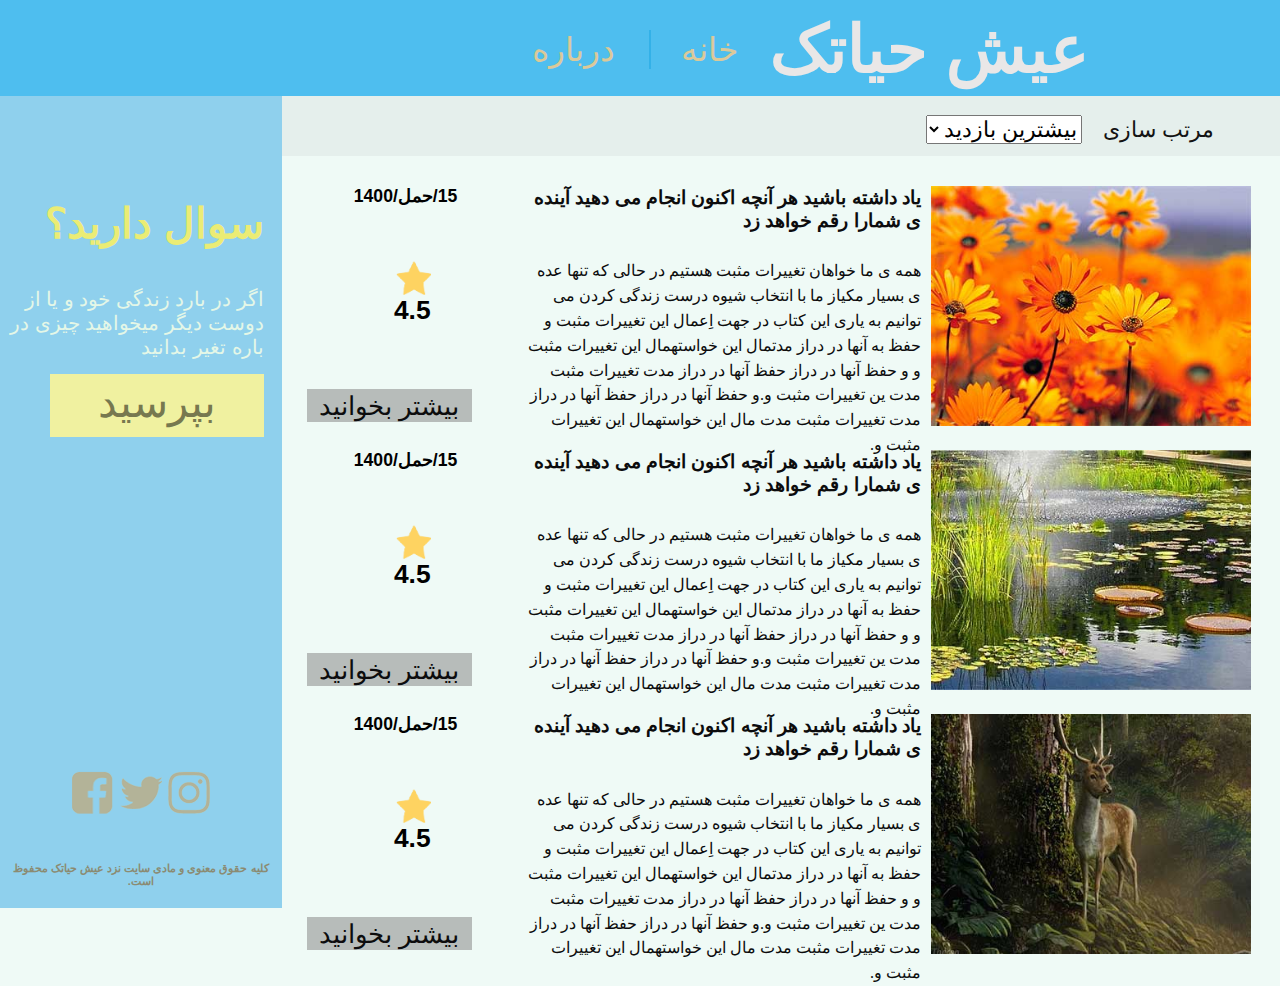
<file: index.html>
<!DOCTYPE html>
<html dir="rtl" lang="fa">
<head>
    <meta name="viewport" content="width=device-width, initial-scale=1">
    <meta charset="UTF-8">
    <link rel="stylesheet" href="css/style.css">
    <title>عیش حیاتک</title>
</head>
<body>
<div class="page">
    <div id="drop-menu">
        <ul>
            <li class="first dropdown"><a href="index.html">خانه</a></li>
            <li><a href="about.html">درباره</a></li>
        </ul>
        <div id="ask-block">
            <h2>سوال دارید؟</h2>
            <p>
                اگر در بارد زندگی خود و یا از دوست دیگر
                میخواهید چیزی در باره تغیر بدانید
            </p>
            <a id="d-ask-button" href="ask-question.html">
                بپرسید
            </a>
        </div>
        <div id="d-social-media-icons">
            <a href="https://www.instagram.com" target="_blank" class="instagram">
                <img src="images/instagram-si.png" alt="ins">
            </a>
            <a href="https://www.twitter.com" target="_blank" class="twitter">
                <img src="images/twitter-si.png" alt="tw">
            </a>
            <a href="https://www.facebook.com" target="_blank" class="facebook">
                <img src="images/facebook-si.png" alt="fb">
            </a>
        </div>
        <h3>کلیه حقوق معنوی و مادی سایت نزد عیش حیاتک محفوظ است.</h3>
    </div>
    <div id="nov-bar">
        <span id="headline">
            <h1>عیش حیاتک</h1>
        </span>
        <ul>
            <li class="first"><a href="index.html">خانه</a></li>
            <li><a href="about.html">درباره</a></li>
        </ul>
        <div id="menu-icon">
            <img src="images/drop-down-menu-icon-large.png" alt="img">
        </div>
    </div>
    <div id="content">
        <div id="main">
            <div id="filter">
                <div id="element">
                    <span>مرتب سازی</span>
                    <select>
                        <option>بیشترین بازدید</option>
                        <option>بیشترین امتیاز</option>
                        <option>تازه ترین</option>
                    </select>
                </div>
            </div>
            <div id="topics-browser">
                <div class="topic">
                    <div class="mobile-picture">
                        <img src="images/topic-img1-760.jpg" alt="img">
                    </div>
                    <div class="picture">
                        <img src="images/topic-img1.jpg" alt="img">
                    </div>
                    <div class="text-header">
                        <h3>
                            یاد داشته باشید هر آنچه اکنون انجام می دهید
                            آینده ی شمارا رقم خواهد زد
                        </h3>
                        <p>
                            همه ی ما خواهان تغییرات مثبت هستیم در حالی که تنها عده ی
                            بسیار مکیاز ما با انتخاب شیوه درست زندگی کردن می توانیم به
                            یاری این کتاب در جهت اِعمال این تغییرات مثبت و حفظ
                            به آنها در دراز مدتمال این خواستهمال این تغییرات مثبت و
                            و حفظ آنها در دراز حفظ آنها در دراز مدت تغییرات مثبت مدت
                            ین تغییرات مثبت و.و حفظ آنها در دراز حفظ آنها در دراز مدت تغییرات مثبت مدت
                            مال این خواستهمال این تغییرات مثبت و.

                        </p>

                    </div>
                    <div class="post-items">
                        <h4>15/حمل/1400</h4>
                        <div class="rating">
                            <img src="images/star-icon.png" alt="img">
                            <b>4.5</b>

                        </div>
                        <a href="read-article.html">بیشتر بخوانید</a>
                    </div>
                </div>
                <div class="topic">
                    <div class="mobile-picture">
                        <img src="images/topic-img2-760.jpg" alt="img">
                    </div>
                    <div class="picture">
                        <img src="images/topic-img2.jpg" alt="img">
                    </div>
                    <div class="text-header">
                        <h3>
                            یاد داشته باشید هر آنچه اکنون انجام می دهید
                            آینده ی شمارا رقم خواهد زد
                        </h3>
                        <p>
                            همه ی ما خواهان تغییرات مثبت هستیم در حالی که تنها عده ی
                            بسیار مکیاز ما با انتخاب شیوه درست زندگی کردن می توانیم به
                            یاری این کتاب در جهت اِعمال این تغییرات مثبت و حفظ
                            به آنها در دراز مدتمال این خواستهمال این تغییرات مثبت و
                            و حفظ آنها در دراز حفظ آنها در دراز مدت تغییرات مثبت مدت
                            ین تغییرات مثبت و.و حفظ آنها در دراز حفظ آنها در دراز مدت تغییرات مثبت مدت
                            مال این خواستهمال این تغییرات مثبت و.

                        </p>

                    </div>
                    <div class="post-items">
                        <h4>15/حمل/1400</h4>
                        <div class="rating">
                            <img src="images/star-icon.png" alt="img">
                            <b>4.5</b>

                        </div>
                        <a href="read-article.html">بیشتر بخوانید</a>
                    </div>
                </div>
                <div class="topic">
                    <div class="mobile-picture">
                        <img src="images/topic-img3-760.jpg" alt="img">
                    </div>
                    <div class="picture">
                        <img src="images/topic-img3.jpg" alt="img">
                    </div>
                    <div class="text-header">
                        <h3>
                            یاد داشته باشید هر آنچه اکنون انجام می دهید
                            آینده ی شمارا رقم خواهد زد
                        </h3>
                        <p>
                            همه ی ما خواهان تغییرات مثبت هستیم در حالی که تنها عده ی
                            بسیار مکیاز ما با انتخاب شیوه درست زندگی کردن می توانیم به
                            یاری این کتاب در جهت اِعمال این تغییرات مثبت و حفظ
                            به آنها در دراز مدتمال این خواستهمال این تغییرات مثبت و
                            و حفظ آنها در دراز حفظ آنها در دراز مدت تغییرات مثبت مدت
                            ین تغییرات مثبت و.و حفظ آنها در دراز حفظ آنها در دراز مدت تغییرات مثبت مدت
                            مال این خواستهمال این تغییرات مثبت و.

                        </p>

                    </div>
                    <div class="post-items">
                        <h4>15/حمل/1400</h4>
                        <div class="rating">
                            <img src="images/star-icon.png" alt="img">
                            <b>4.5</b>

                        </div>
                        <a href="read-article.html">بیشتر بخوانید</a>
                    </div>
                </div>
            </div>
        </div>
        <div id="side-bar">
            <h2>سوال دارید؟</h2>
            <p>
                اگر در بارد زندگی خود و یا از دوست دیگر
                میخواهید چیزی در باره تغیر بدانید
            </p>
            <a id="ask-button" href="ask-question.html">
                بپرسید
            </a>
            <div id="social-media-icons">
                <a href="https://www.instagram.com" target="_blank" class="instagram">
                    <img src="images/instagram-si.png" alt="ins">
                </a>
                <a href="https://www.twitter.com" target="_blank" class="twitter">
                    <img src="images/twitter-si.png" alt="tw">
                </a>
                <a href="https://www.facebook.com" target="_blank" class="facebook">
                    <img src="images/facebook-si.png" alt="fb">
                </a>
            </div>
            <h3>کلیه حقوق معنوی و مادی سایت نزد عیش حیاتک محفوظ است.</h3>
        </div>
    </div>
</div>
<h1 id="not-supported">عرض سکرین کمتر از 8.47 سانتی متر پشتبانی نمی گردد</h1>
<script src="js/jquery-3.5.0.min.js"></script>
<script src="js/main.js"></script>
</body>

</html>
</file>
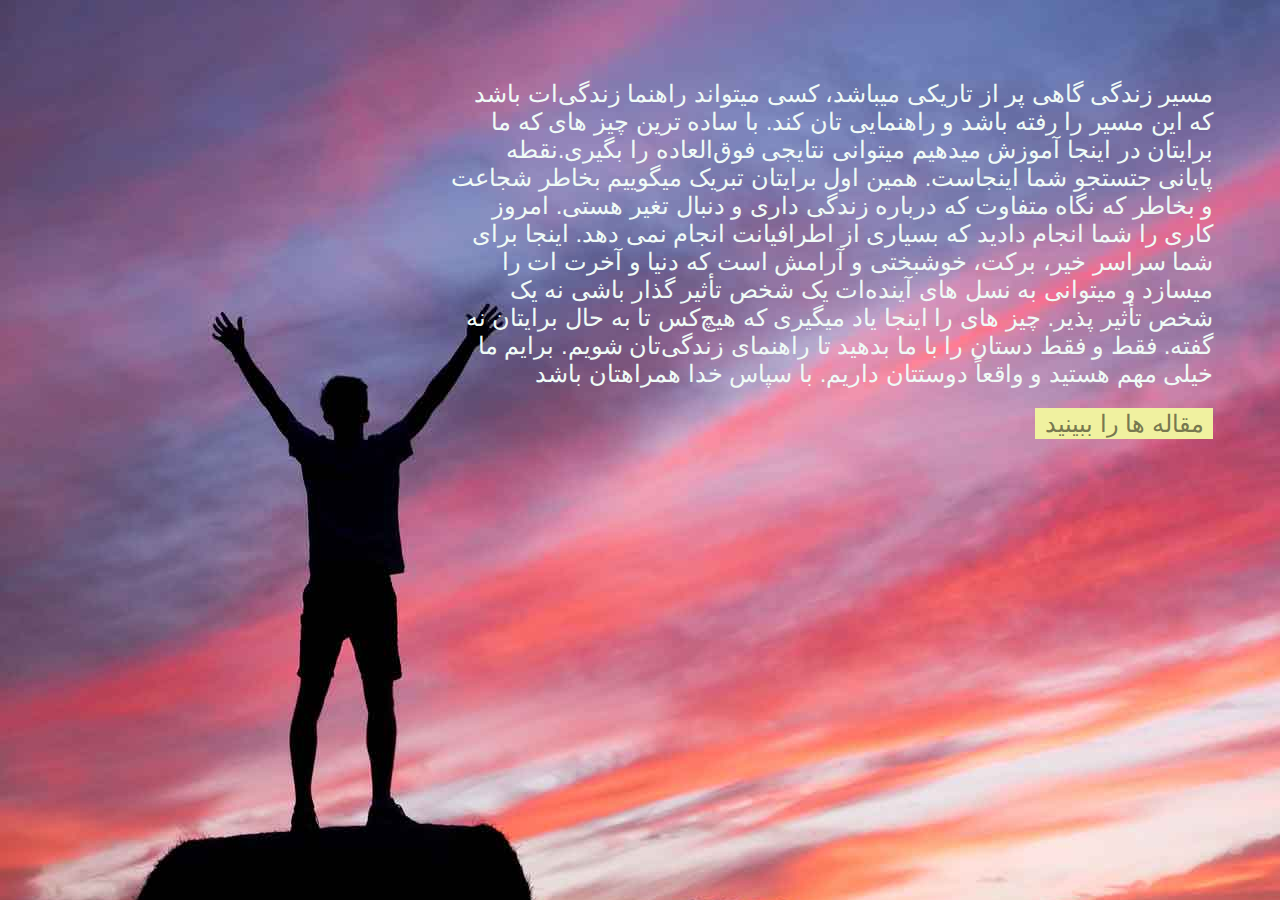
<file: about.html>
<!DOCTYPE html>
<html lang="fa" dir="rtl">
<head>
    <meta charset="UTF-8">
    <meta name="viewport" content="width=device-width, initial-scale=1">
    <link rel="stylesheet" href="css/style.css">
    <link rel="stylesheet" href="css/about-style.css">
    <title>عیش حیاتک</title>

</head>
<body>
<p>
    مسیر زندگی گاهی پر از تاریکی میباشد، کسی میتواند راهنما زندگی‌ات باشد که این مسیر را رفته باشد و راهنمایی تان کند. با ساده‌ ترین چیز های که ما برایتان در اینجا آموزش میدهیم میتوانی نتایجی فوق‌العاده را بگیری.نقطه پایانی جتستجو شما اینجاست. همین اول برایتان تبریک میگوییم بخاطر شجاعت و بخاطر که نگاه متفاوت که درباره زندگی داری و دنبال تغیر هستی. امروز کاری را شما انجام دادید که بسیاری از اطرافیانت انجام نمی‌ دهد. اینجا برای شما سراسر خیر، برکت، خوشبختی و آرامش است که دنیا و آخرت ات را میسازد و میتوانی به نسل های آینده‌ات یک شخص تأثیر گذار باشی نه یک شخص تأثیر پذیر. چیز های را اینجا یاد میگیری که هیچ‌کس تا به حال برایتان نه گفته. فقط و فقط دستان را با ما بدهید تا راهنمای زندگی‌تان شویم.
    برایم ما خیلی مهم هستید و واقعاً دوستتان داریم.
    با سپاس
    خدا همراهتان باشد
</p>
<a href="index.html">مقاله ها را ببینید</a>
<h1 id="not-supported">عرض سکرین کمتر از 8.47 سانتی متر پشتبانی نمی گردد</h1>
</body>
</html>
</file>
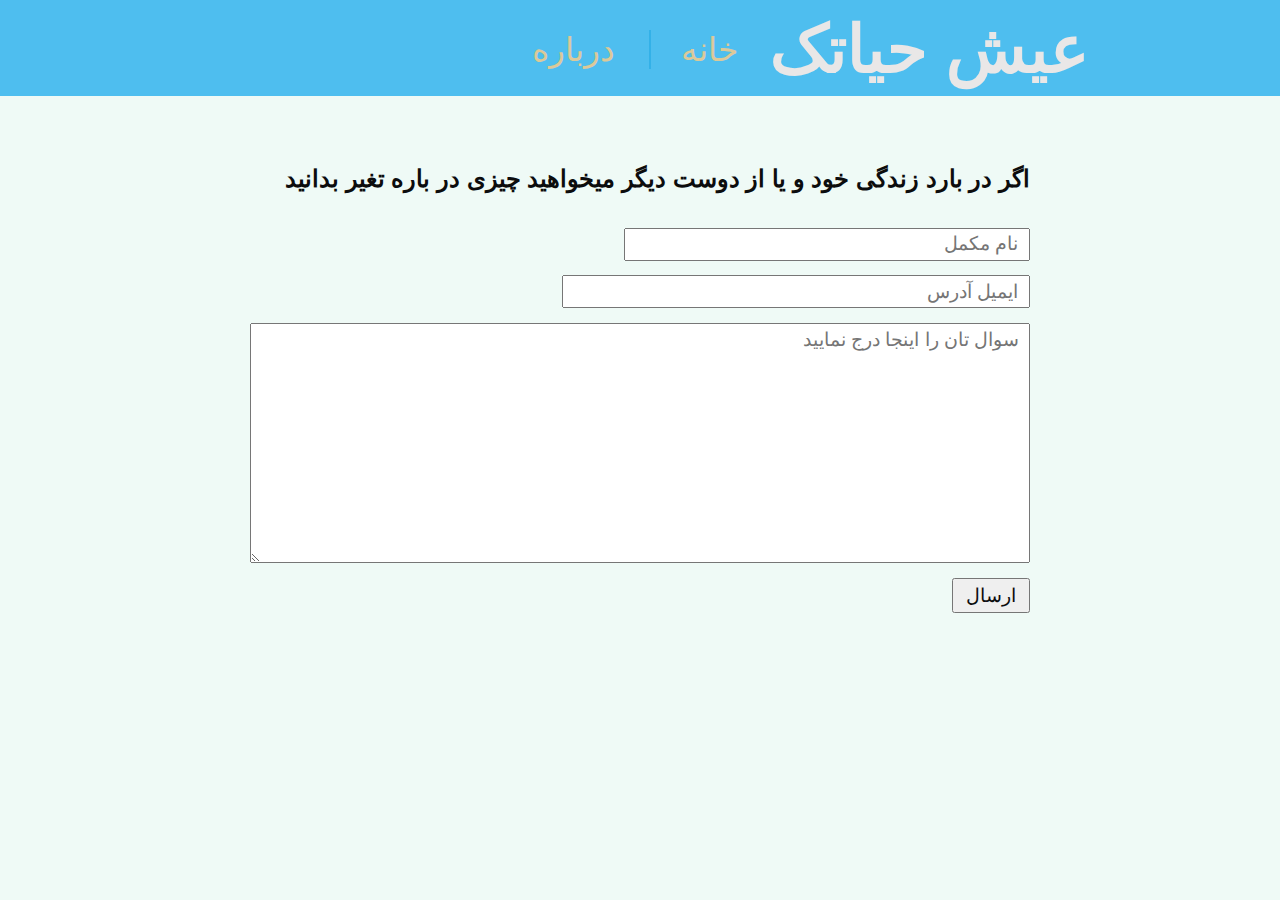
<file: ask-question.html>
<!DOCTYPE html>
<html lang="fa" dir="rtl">
<head>
    <meta charset="UTF-8">
    <meta name="viewport" content="width=device-width, initial-scale=1">
    <link rel="stylesheet" href="css/style.css">
    <title>عیش حیاتک</title>
</head>
<body>
<div class="page">
    <div id="drop-menu">
        <ul>
            <li class="first dropdown"><a href="index.html">خانه</a></li>
            <li><a href="about.html">درباره</a></li>
        </ul>
        <div id="ask-block">
            <h2>سوال دارید؟</h2>
            <p>
                اگر در بارد زندگی خود و یا از دوست دیگر
                میخواهید چیزی در باره تغیر بدانید
            </p>
            <a id="d-ask-button" href="ask-question.html">
                بپرسید
            </a>
        </div>
        <div id="d-social-media-icons">
            <a href="https://www.instagram.com" target="_blank" class="instagram">
                <img src="images/instagram-si.png" alt="ins">
            </a>
            <a href="https://www.twitter.com" target="_blank" class="twitter">
                <img src="images/twitter-si.png" alt="tw">
            </a>
            <a href="https://www.facebook.com" target="_blank" class="facebook">
                <img src="images/facebook-si.png" alt="fb">
            </a>
        </div>
        <h3>کلیه حقوق معنوی و مادی سایت نزد عیش حیاتک محفوظ است.</h3>
    </div>
    <div id="nov-bar">
        <span id="headline">
            <h1>عیش حیاتک</h1>
        </span>
        <ul>
            <li class="first"><a href="index.html">خانه</a></li>
            <li><a href="about.html">درباره</a></li>
        </ul>
        <div id="menu-icon">
            <img src="images/drop-down-menu-icon-large.png" alt="img">
        </div>
    </div>
    <div id="question-form">
        <h2>اگر در بارد زندگی خود و یا از دوست دیگر میخواهید چیزی در باره تغیر بدانید </h2>
        <input name="full-name" placeholder="نام مکمل" id="full-name-input">
        <input name="email-address" placeholder="ایمیل آدرس" id="email-address-input">
        <textarea id="question-text-area" placeholder="سوال تان را اینجا درج نمایید"></textarea>
        <button id="send-question">ارسال</button>
    </div>
</div>
<h1 id="not-supported">عرض سکرین کمتر از 8.47 سانتی متر پشتبانی نمی گردد</h1>
<script src="js/jquery-3.5.0.min.js"></script>
<script src="js/main.js"></script>
</body>
</html>
</file>
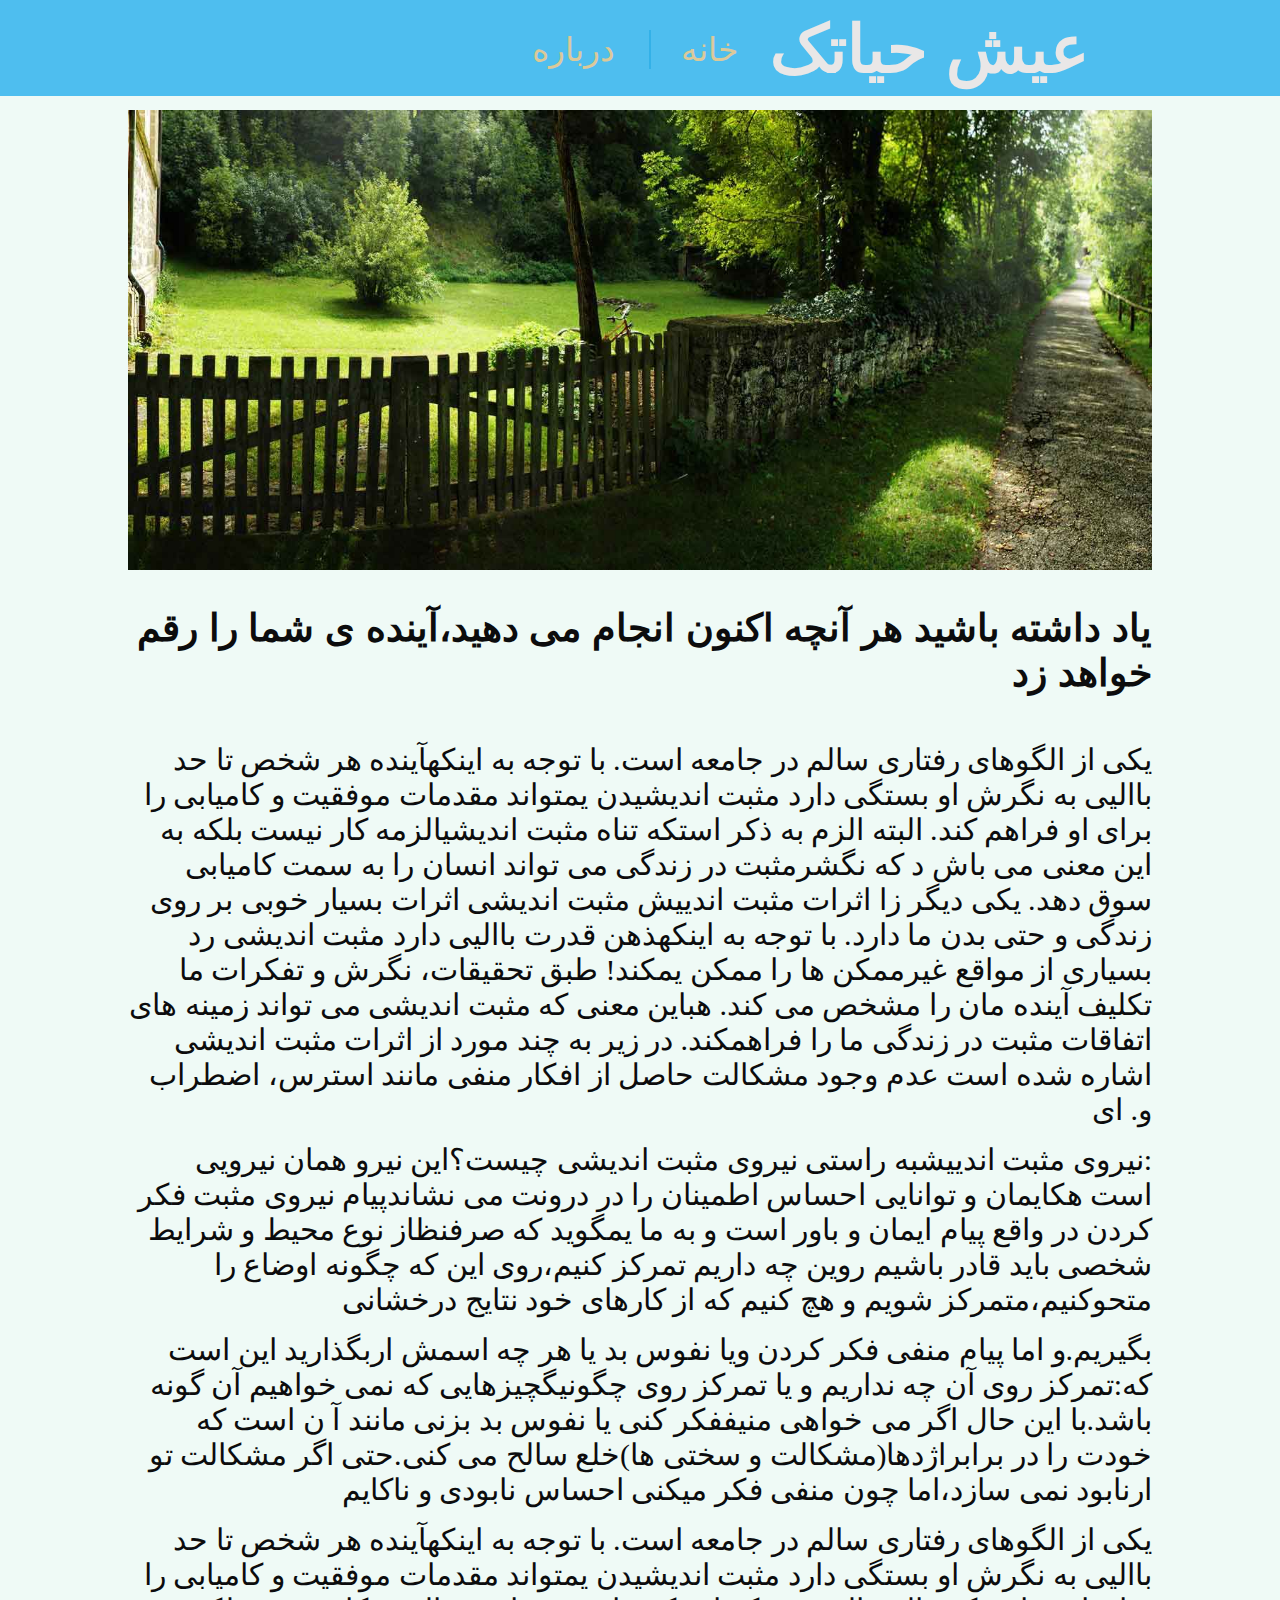
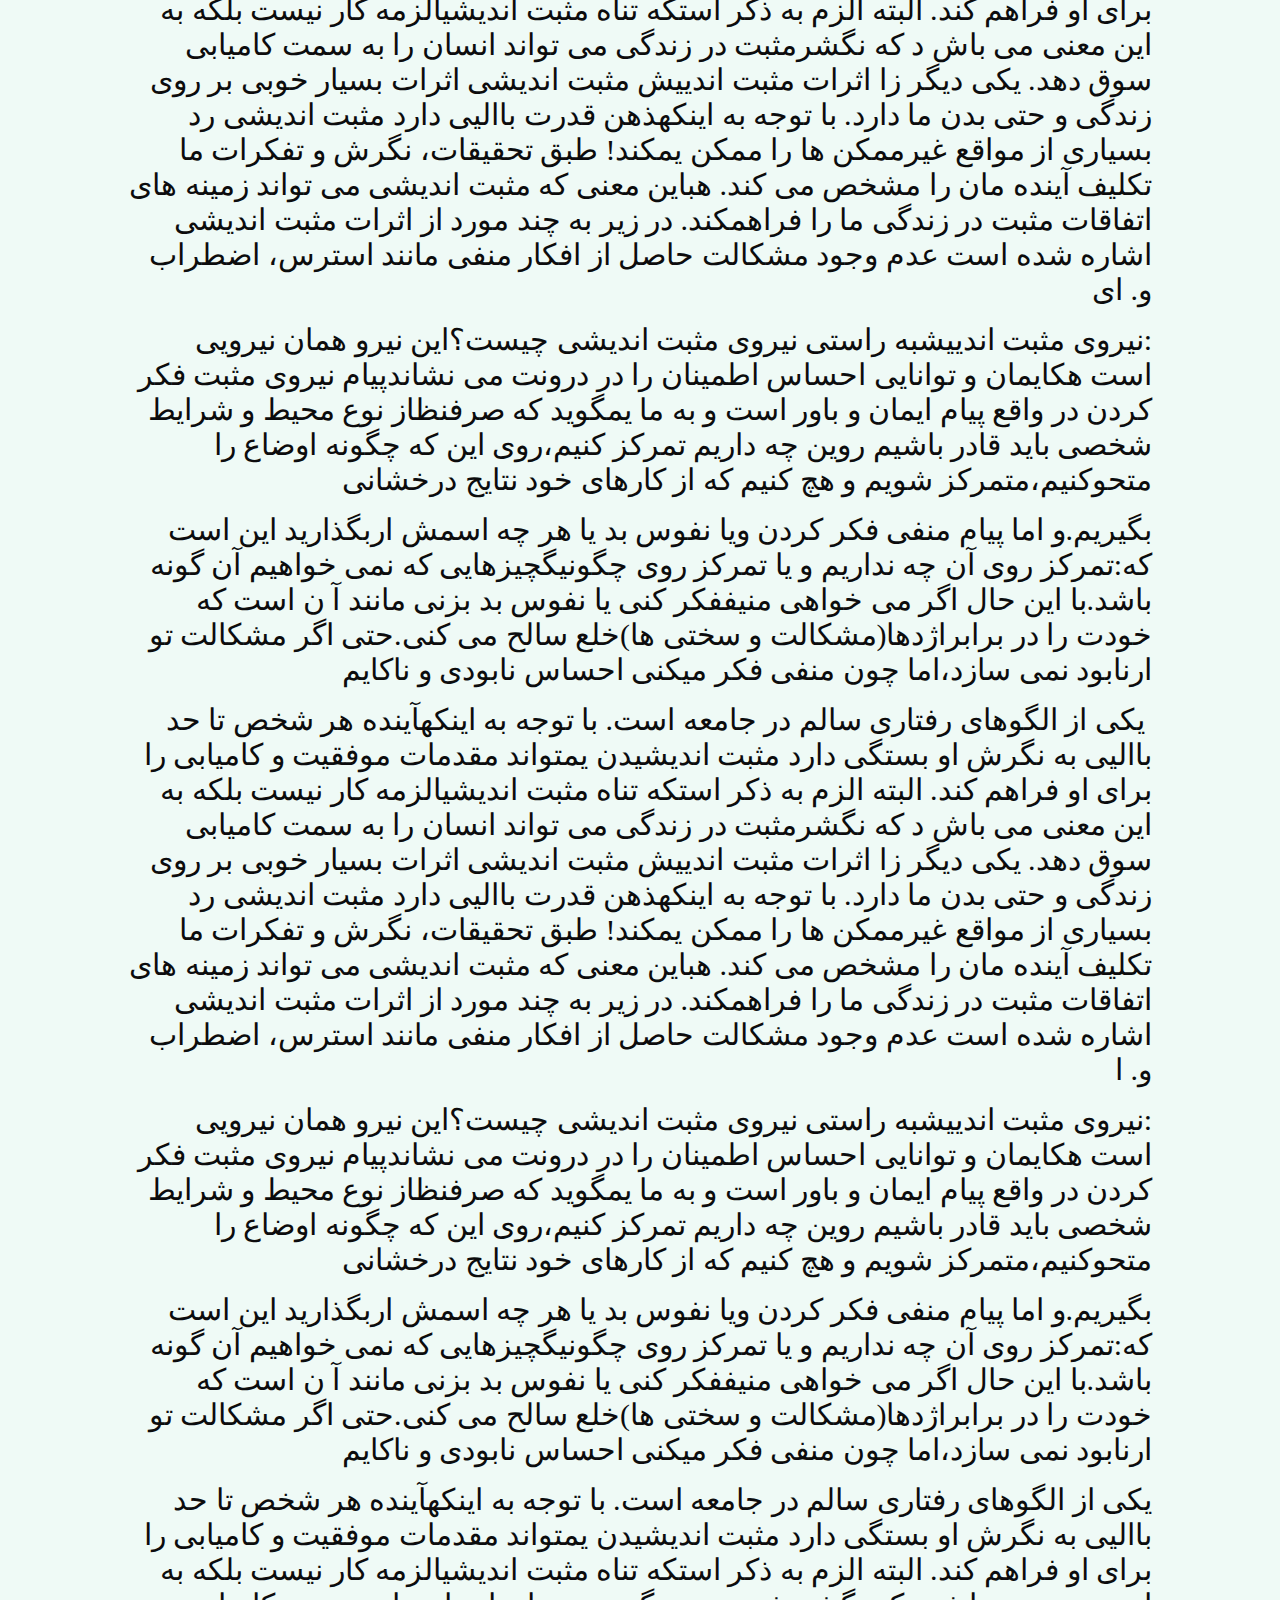
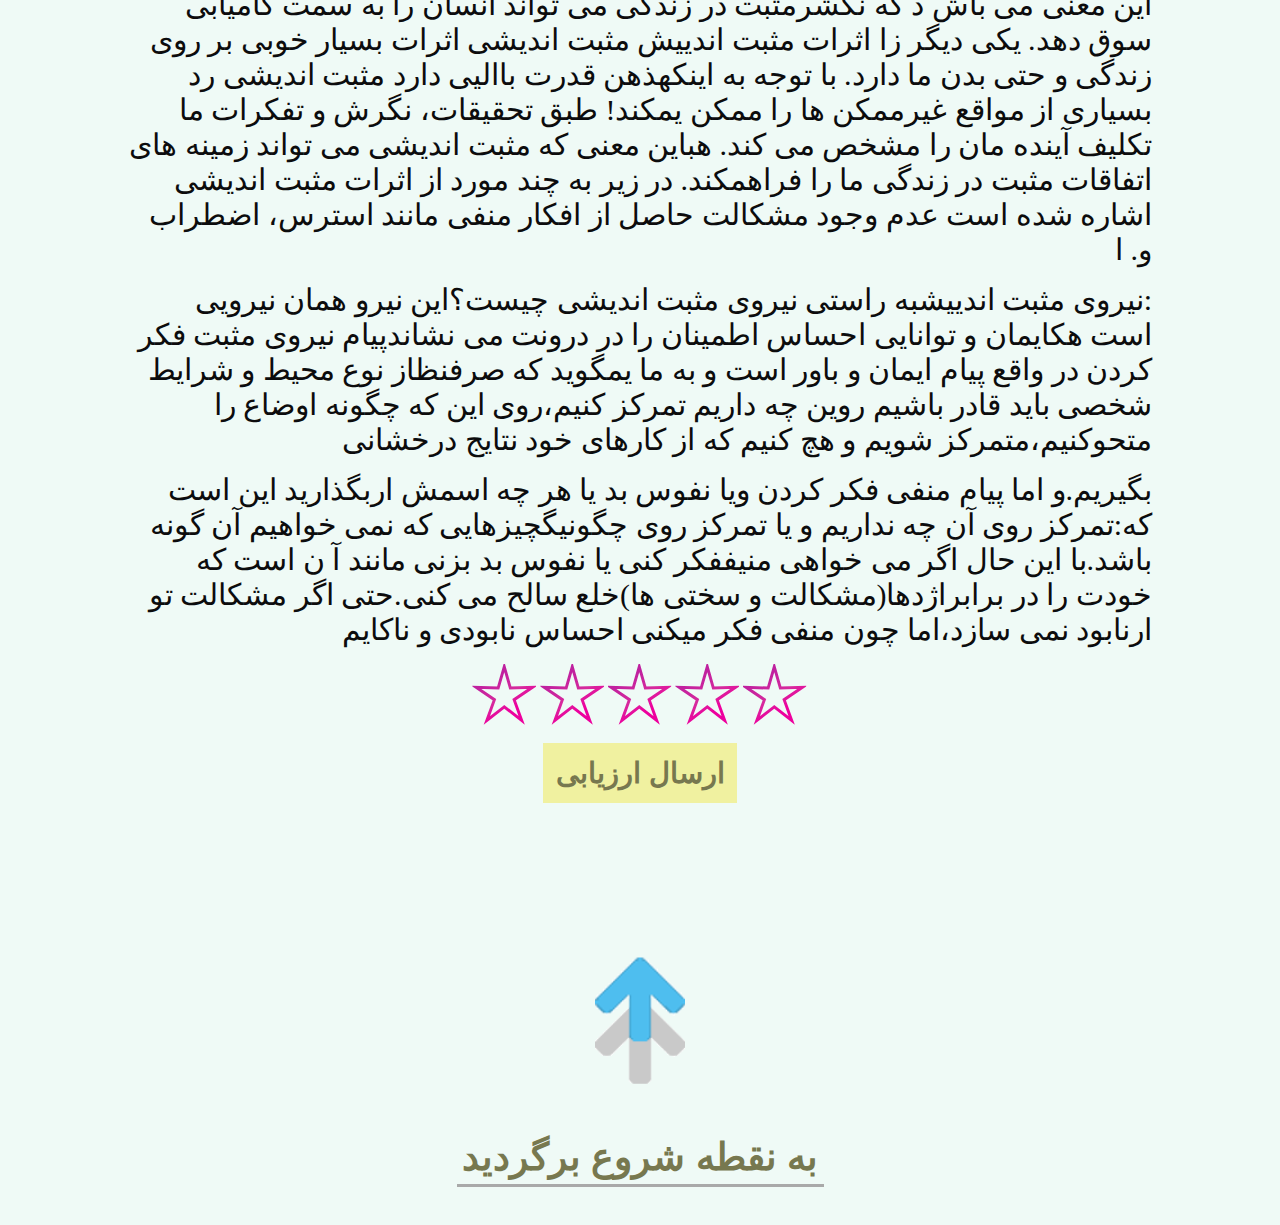
<file: read-article.html>
<!DOCTYPE html>
<html lang="fa" dir="rtl">
<head>
    <meta charset="UTF-8">
    <meta name="viewport" content="width=device-width, initial-scale=1">
    <link rel="stylesheet" href="css/style.css">
    <title>عیش حیاتک</title>



</head>
<body>
<div class="page">
    <div id="drop-menu">
        <ul>
            <li class="first dropdown"><a href="index.html">خانه</a></li>
            <li><a href="about.html">درباره</a></li>
        </ul>
        <div id="ask-block">
            <h2>سوال دارید؟</h2>
            <p>
                اگر در بارد زندگی خود و یا از دوست دیگر
                میخواهید چیزی در باره تغیر بدانید
            </p>
            <a id="d-ask-button" href="ask-question.html">
                بپرسید
            </a>
        </div>
        <div id="d-social-media-icons">
            <a href="https://www.instagram.com" target="_blank" class="instagram">
                <img src="images/instagram-si.png" alt="ins">
            </a>
            <a href="https://www.twitter.com" target="_blank" class="twitter">
                <img src="images/twitter-si.png" alt="tw">
            </a>
            <a href="https://www.facebook.com" target="_blank" class="facebook">
                <img src="images/facebook-si.png" alt="fb">
            </a>
        </div>
        <h3>کلیه حقوق معنوی و مادی سایت نزد عیش حیاتک محفوظ است.</h3>
    </div>
    <div id="nov-bar">
        <span id="headline">
            <h1>عیش حیاتک</h1>
        </span>
        <ul>
            <li class="first"><a href="index.html">خانه</a></li>
            <li><a href="about.html">درباره</a></li>
        </ul>
        <div id="menu-icon">
            <img src="images/drop-down-menu-icon-large.png" alt="img">
        </div>
    </div>
    <div id="article-content">
        <div id="picture"><img src="images/article-pic-full-1.jpg" alt="img"></div>
        <h2> یاد داشته باشید هر آنچه اکنون انجام می دهید،آینده ی شما را رقم خواهد زد</h2>
        <p class="topic-paragraphs">یکی از الگوهای رفتاری سالم در جامعه است. با توجه به اینکهآینده هر شخص تا حد باالیی به نگرش او بستگی دارد
            مثبت اندیشیدن یمتواند مقدمات موفقیت و کامیابی را برای او فراهم کند. البته الزم به ذکر استکه تناه مثبت اندیشیالزمه
            کار نیست بلکه به این معنی می باش د که نگشرمثبت در زندگی می تواند انسان را به سمت کامیابی سوق دهد. یکی دیگر زا اثرات
            مثبت اندییش مثبت اندیشی اثرات بسیار خوبی بر روی زندگی و حتی بدن ما دارد. با توجه به اینکهذهن قدرت باالیی دارد مثبت
            اندیشی رد بسیاری از مواقع غیرممکن ها را ممکن یمکند! طبق تحقیقات، نگرش و تفکرات ما تکلیف آینده مان را مشخص می کند.
            هباین معنی که مثبت اندیشی می تواند زمینه های اتفاقات مثبت در زندگی ما را فراهمکند. در زیر به چند مورد از اثرات مثبت
            اندیشی اشاره شده است عدم وجود مشکالت حاصل از افکار منفی مانند استرس، اضطراب و. ای

        <p class="topic-paragraphs">:نیروی مثبت اندییشبه راستی نیروی مثبت اندیشی چیست؟این نیرو همان نیرویی است هکایمان و توانایی احساس اطمینان
            را در درونت می نشاندپیام نیروی مثبت فکر کردن در واقع پیام ایمان و باور است و به ما یمگوید که صرفنظاز نوع محیط و
            شرایط شخصی باید قادر باشیم روین چه داریم تمرکز کنیم،روی این که چگونه اوضاع را متحوکنیم،متمرکز شویم و هچ کنیم که از
            کارهای خود نتایج درخشانی
        <p class="topic-paragraphs">بگیریم.و اما پیام منفی فکر کردن ویا نفوس بد یا هر چه اسمش اربگذارید این است که:تمرکز روی آن چه نداریم و یا
            تمرکز روی چگونیگچیزهایی که نمی خواهیم آن گونه باشد.با این حال اگر می خواهی منیففکر کنی یا نفوس بد بزنی مانند آ ن است
            که خودت را در برابراژدها(مشکالت و سختی ها)خلع سالح می کنی.حتی اگر مشکالت تو ارنابود نمی سازد،اما چون منفی فکر میکنی
            احساس نابودی و ناکایم

        <p class="topic-paragraphs">یکی از الگوهای رفتاری سالم در جامعه است. با توجه به اینکهآینده هر شخص تا حد باالیی به نگرش او بستگی دارد
            مثبت اندیشیدن یمتواند مقدمات موفقیت و کامیابی را برای او فراهم کند. البته الزم به ذکر استکه تناه مثبت اندیشیالزمه
            کار نیست بلکه به این معنی می باش د که نگشرمثبت در زندگی می تواند انسان را به سمت کامیابی سوق دهد. یکی دیگر زا اثرات
            مثبت اندییش مثبت اندیشی اثرات بسیار خوبی بر روی زندگی و حتی بدن ما دارد. با توجه به اینکهذهن قدرت باالیی دارد مثبت
            اندیشی رد بسیاری از مواقع غیرممکن ها را ممکن یمکند! طبق تحقیقات، نگرش و تفکرات ما تکلیف آینده مان را مشخص می کند.
            هباین معنی که مثبت اندیشی می تواند زمینه های اتفاقات مثبت در زندگی ما را فراهمکند. در زیر به چند مورد از اثرات مثبت
            اندیشی اشاره شده است عدم وجود مشکالت حاصل از افکار منفی مانند استرس، اضطراب و. ای

        <p class="topic-paragraphs">:نیروی مثبت اندییشبه راستی نیروی مثبت اندیشی چیست؟این نیرو همان نیرویی است هکایمان و توانایی احساس اطمینان
            را در درونت می نشاندپیام نیروی مثبت فکر کردن در واقع پیام ایمان و باور است و به ما یمگوید که صرفنظاز نوع محیط و
            شرایط شخصی باید قادر باشیم روین چه داریم تمرکز کنیم،روی این که چگونه اوضاع را متحوکنیم،متمرکز شویم و هچ کنیم که از
            کارهای خود نتایج درخشانی

        <p class="topic-paragraphs">بگیریم.و اما پیام منفی فکر کردن ویا نفوس بد یا هر چه اسمش اربگذارید این است که:تمرکز روی آن چه نداریم و یا
            تمرکز روی چگونیگچیزهایی که نمی خواهیم آن گونه باشد.با این حال اگر می خواهی منیففکر کنی یا نفوس بد بزنی مانند آ ن است
            که خودت را در برابراژدها(مشکالت و سختی ها)خلع سالح می کنی.حتی اگر مشکالت تو ارنابود نمی سازد،اما چون منفی فکر میکنی
            احساس نابودی و ناکایم

        <p class="topic-paragraphs"> یکی از الگوهای رفتاری سالم در جامعه است. با توجه به اینکهآینده هر شخص تا حد باالیی به نگرش او بستگی دارد
            مثبت اندیشیدن یمتواند مقدمات موفقیت و کامیابی را برای او فراهم کند. البته الزم به ذکر استکه تناه مثبت اندیشیالزمه
            کار نیست بلکه به این معنی می باش د که نگشرمثبت در زندگی می تواند انسان را به سمت کامیابی سوق دهد. یکی دیگر زا اثرات
            مثبت اندییش مثبت اندیشی اثرات بسیار خوبی بر روی زندگی و حتی بدن ما دارد. با توجه به اینکهذهن قدرت باالیی دارد مثبت
            اندیشی رد بسیاری از مواقع غیرممکن ها را ممکن یمکند! طبق تحقیقات، نگرش و تفکرات ما تکلیف آینده مان را مشخص می کند.
            هباین معنی که مثبت اندیشی می تواند زمینه های اتفاقات مثبت در زندگی ما را فراهمکند. در زیر به چند مورد از اثرات مثبت
            اندیشی اشاره شده است عدم وجود مشکالت حاصل از افکار منفی مانند استرس، اضطراب و. ا

        <p class="topic-paragraphs">:نیروی مثبت اندییشبه راستی نیروی مثبت اندیشی چیست؟این نیرو همان نیرویی است هکایمان و توانایی احساس اطمینان
            را در درونت می نشاندپیام نیروی مثبت فکر کردن در واقع پیام ایمان و باور است و به ما یمگوید که صرفنظاز نوع محیط و
            شرایط شخصی باید قادر باشیم روین چه داریم تمرکز کنیم،روی این که چگونه اوضاع را متحوکنیم،متمرکز شویم و هچ کنیم که از
            کارهای خود نتایج درخشانی

        <p class="topic-paragraphs">بگیریم.و اما پیام منفی فکر کردن ویا نفوس بد یا هر چه اسمش اربگذارید این است که:تمرکز روی آن چه نداریم و یا
            تمرکز روی چگونیگچیزهایی که نمی خواهیم آن گونه باشد.با این حال اگر می خواهی منیففکر کنی یا نفوس بد بزنی مانند آ ن است
            که خودت را در برابراژدها(مشکالت و سختی ها)خلع سالح می کنی.حتی اگر مشکالت تو ارنابود نمی سازد،اما چون منفی فکر میکنی
            احساس نابودی و ناکایم

        <p class="topic-paragraphs">یکی از الگوهای رفتاری سالم در جامعه است. با توجه به اینکهآینده هر شخص تا حد باالیی به نگرش او بستگی دارد
            مثبت اندیشیدن یمتواند مقدمات موفقیت و کامیابی را برای او فراهم کند. البته الزم به ذکر استکه تناه مثبت اندیشیالزمه
            کار نیست بلکه به این معنی می باش د که نگشرمثبت در زندگی می تواند انسان را به سمت کامیابی سوق دهد. یکی دیگر زا اثرات
            مثبت اندییش مثبت اندیشی اثرات بسیار خوبی بر روی زندگی و حتی بدن ما دارد. با توجه به اینکهذهن قدرت باالیی دارد مثبت
            اندیشی رد بسیاری از مواقع غیرممکن ها را ممکن یمکند! طبق تحقیقات، نگرش و تفکرات ما تکلیف آینده مان را مشخص می کند.
            هباین معنی که مثبت اندیشی می تواند زمینه های اتفاقات مثبت در زندگی ما را فراهمکند. در زیر به چند مورد از اثرات مثبت
            اندیشی اشاره شده است عدم وجود مشکالت حاصل از افکار منفی مانند استرس، اضطراب و. ا

        <p class="topic-paragraphs">:نیروی مثبت اندییشبه راستی نیروی مثبت اندیشی چیست؟این نیرو همان نیرویی است هکایمان و توانایی احساس اطمینان
            را در درونت می نشاندپیام نیروی مثبت فکر کردن در واقع پیام ایمان و باور است و به ما یمگوید که صرفنظاز نوع محیط و
            شرایط شخصی باید قادر باشیم روین چه داریم تمرکز کنیم،روی این که چگونه اوضاع را متحوکنیم،متمرکز شویم و هچ کنیم که از
            کارهای خود نتایج درخشانی

        <p class="topic-paragraphs">بگیریم.و اما پیام منفی فکر کردن ویا نفوس بد یا هر چه اسمش اربگذارید این است که:تمرکز روی آن چه نداریم و یا
            تمرکز روی چگونیگچیزهایی که نمی خواهیم آن گونه باشد.با این حال اگر می خواهی منیففکر کنی یا نفوس بد بزنی مانند آ ن است
            که خودت را در برابراژدها(مشکالت و سختی ها)خلع سالح می کنی.حتی اگر مشکالت تو ارنابود نمی سازد،اما چون منفی فکر میکنی
            احساس نابودی و ناکایم</p>
        <div id="stars" dir="ltr">
            <div class="star-source">
                <svg>
                    <linearGradient x1="50%" y1="5.41294643%" x2="87.5527344%" y2="65.4921875%" id="grad">
                        <stop stop-color="#bf209f" offset="0%"></stop>
                        <stop stop-color="#d62a9d" offset="60%"></stop>
                        <stop stop-color="#ED009E" offset="100%"></stop>
                    </linearGradient>
                    <symbol id="star" viewBox="153 89 106 108">
                        <polygon id="star-shape" stroke="url(#grad)" stroke-width="5" fill="currentColor"
                                 points="206 162.5 176.610737 185.45085 189.356511 150.407797 158.447174 129.54915 195.713758 130.842203 206 95 216.286242 130.842203 253.552826 129.54915 222.643489 150.407797 235.389263 185.45085"></polygon>
                    </symbol>
                </svg>

            </div>
            <div class="star-container">
                <input type="radio" name="star" id="five">
                <label for="five">
                    <svg class="star">
                        <use xlink:href="#star"/>
                    </svg>
                </label>
                <input type="radio" name="star" id="four">
                <label for="four">
                    <svg class="star">
                        <use xlink:href="#star"/>
                    </svg>
                </label>
                <input type="radio" name="star" id="three">
                <label for="three">
                    <svg class="star">
                        <use xlink:href="#star"/>
                    </svg>
                </label>
                <input type="radio" name="star" id="two">
                <label for="two">
                    <svg class="star">
                        <use xlink:href="#star"/>
                    </svg>
                </label>
                <input type="radio" name="star" id="one">
                <label for="one">
                    <svg class="star">
                        <use xlink:href="#star"/>
                    </svg>
                </label>

            </div>
        </div>
        <button id="send-rate">ارسال ارزیابی</button>
        <div id="move-up-container">
            <div id="up-icon"><img src="images/move-up-icon.png"></div>
            <h3 style="cursor: pointer; border-bottom: 3px solid darkgrey; padding: 5px"><a style="all: unset" href="#">به نقطه شروع برگردید</a></h3>
        </div>
    </div>
</div>
<h1 id="not-supported">عرض سکرین کمتر از 8.47 سانتی متر پشتبانی نمی گردد</h1>
<script src="js/jquery-3.5.0.min.js"></script>
<script src="js/main.js"></script>
</body>
</html>
</file>
<file: css/style.css>
/*Universal Start*/
#not-supported{
    display: none;
}
.page, body {
    margin: 0;
    padding: 0;
    width: 100%;
    font-family: "Arial", serif;
    background-color: #effaf6;
}

img {
    display: inline-block;
    max-width: 100%;
}
/*Universal End*/

/*NovBar and DropdownMenu Style Start*/
#nov-bar {
    height: 96px;
    width: 100%;
    margin: 0;
    background-color: #4ebeef;
    position: fixed;
    z-index: 14;
}

#nov-bar h1 {
    padding: 0;
    font-size: 4.125em;
    color: #e9e7e7;
    margin: 2px 0 0 0;
}

#headline {
    display: inline-flex;
    margin: 0 14.909% 0 0;
    flex-direction: row;
    height: 96px;
    align-items: center;
}


#nov-bar ul {
    display: inline-block;
    position: absolute;
    margin: 30px 2.477% 0 0;
    padding: 0;
    z-index: 10;
    /*right: 36.328%;*/
    top: 0;
    bottom: 0;
}

#nov-bar ul li {
    display: inline-block;
    list-style-type: none;
}

#nov-bar ul li a {
    font-size: 2.062em;
    color: #dbc99a;
    text-decoration: none;
}

#nov-bar ul li.first {
    margin-left: 1.875em;
    border-left: 2px solid #33b1e8;
    padding-left: 30px;
}

/*menu*/
#drop-menu {
    display: none;
    flex-direction: column;
    justify-content: space-between;
    align-items: center;
    width: 229px;
    height: 85%; /*639px*/
    position: fixed;
    right: auto;
    left: 0;
    background-color: #8fd0ed;
    z-index: 12;
    top: 96px;
}

#drop-menu ul {
    align-self: start;
    padding-right: 12px;
    width: 90%;
}

#drop-menu ul li {
    list-style-type: none;
    border-bottom: 2px solid #83afc6;
}

#drop-menu ul li a {
    font-size: 2.062em;
    color: #edd69b;
    text-decoration: none;
    padding-right: 8px;
}

.first.dropdown {
    margin-bottom: 16px;
}

#drop-menu h2 {
    align-self: start;
    font-size: 2.625em;
    color: #ebec75;
    padding-right: 18px;
    padding-top: 0;
    margin: 10px 0 10px 0;
}

#drop-menu p {
    font-size: 1.25em; /* 20px*/
    color: #e4f7e7;
    padding-right: 18px;
    margin: 0 0 15% 0;
}

#d-ask-button {
    display: block;
    width: 60.777%; /*203px*/
    background-color: #f0f1a0;
    font-size: 1.5em;
    text-decoration: none;
    color: #77784f;
    align-self: start;
    padding: 0.1em 0.4em;
    text-align: center;
    margin: 0 18px 0 0;
}

#d-social-media-icons {
    display: flex;
    flex-direction: row;
    justify-content: space-between;
    padding: 0;
    height: 45px;
    width: 49.101%; /*164px*/
    margin: 0 0 -15% 0;

}

#d-social-media-icons a{
    outline: none;
    text-decoration: none;
    width: 30%;
}

#drop-menu h3 {
    font-size: 0.6875em; /*11px*/
    color: #8b8b72;
    text-align: center;
    padding: 0;
    margin-bottom: 20px;

}

#menu-icon {
    display: none;
    position: absolute;
    padding: 10px;
    right: auto;
    left: 10px;
    top: 10px;
}

#menu-icon:hover {
    background: #4cbaea;
}

.mobile-picture {
    display: none;
}
/*NovBar and DropdownMenu Style End*/

/*index.html Style Start*/
/*content*/
#content {
    margin: 0;
    padding: 96px 0 0 0;
    width: 100%;
}

/*Side Bar*/
#side-bar {
    display: flex;
    flex-direction: column;
    justify-content: space-between;
    align-items: center;
    width: 22%; /*334px*/
    height: 812px;
    background-color: #8fd0ed;
    margin: 0 0 0 0;
    float: left;
    padding: 0;
}

#side-bar h2 {
    align-self: start;
    font-size: 2.625em;
    color: #ebec75;
    padding-right: 18px;
    padding-top: 68px;
}

#side-bar p {

    font-size: 1.25em; /* 20px*/
    color: #e4f7e7;
    padding-right: 18px;
    margin-top: -180px;
}

#ask-button {
    height: 54px;
    width: 60.777%; /*203px*/
    background-color: #f0f1a0;
    font-size: 2.625em;
    text-decoration: none;
    color: #77784f;
    align-self: start;
    padding: 0.1em 0.5em;
    text-align: center;
    margin-right: 18px;
    margin-top: -190px;
}


#social-media-icons {
    display: flex;
    flex-direction: row;
    justify-content: space-between;
    padding: 0;
    height: 45px;
    width: 49.101%; /*164px*/
    margin-bottom: -150px;
    margin-top: 150px;
}

#social-media-icons a, #d-social-media-icons a{
    outline: none;
    text-decoration: none;
    width: 30%;
}

#side-bar h3 {
    font-size: 0.6875em; /*11px*/
    color: #8b8b72;
    text-align: center;
    padding: 0;
    margin-bottom: 20px;

}

/*main*/

#main {
    width: 78%;
    max-height: 812px;
    margin: 0;
    float: right;
    position: relative;
}

::-webkit-scrollbar {
    display: none;
}

#filter {
    display: inline-block;
    width: 78%;
    height: 60px;
    position: fixed;
    background: #e5efec;
    color: #131313;
    z-index: 10;
}

#element {
    padding: 19px 6.582% 0 0;
}

#element span {
    font-size: 1.375em;
}

#element select {
    font-size: 1.375em;
    font-family: Arial, serif;
    margin-right: 0.75em;
}

/*Topic*/
#topics-browser {
    display: inline-block;
    width: 100%;
    box-sizing: border-box;
    max-height: 725px;
    z-index: 9;

    padding: 0 2.953% 0 0; /*35px*/
    margin-top: 60px;
}

.topic {
    display: inline-block;
    position: relative;
    max-height: 293px;
    width: 100%; /*1185px*/
    margin-top: 30px;

}

.picture {
    display: inline-block;
    position: absolute;
    max-height: 293px;
    width: 33%; /*390px*/
    margin: 0;
}

.text-header {
    display: inline-block;
    position: absolute;
    width: 41%; /*484*/
    margin: 0 34% 0 0 /*19px*/
}

.text-header h3 {
    font-size: 1.5vw; /*24*/
    color: #0c0c0d;
    margin: 0 0 6.897% 0; /*29px*/
    padding: 0;
}

.text-header p {
    font-family: Nazanin, serif;
    font-size: 1.25vw; /*20px*/
    color: #0c0c0d;
    margin: 0;
    padding: 0;
    line-height: 1.55em;
}

.post-items {
    width: 25%;
    margin: 0 75% 0 0;
}

.post-items h4 {
    font-size: 1.375vw; /*22px*/
    margin: 0 27.486% 0 0; /*108*/
}

.rating {
    height: 14.334%;
    width: 14.189%;
    font-size: 2.0625vw; /*33px*/
    margin: 22.184% 38.513% 26.423% 0; /*65px 114px 95px*/
}

.rating img, .rating b {
    display: block;
}


.post-items a {
    width: 17.131%;
    height: 53px;
    color: #0c0c0d;
    text-align: center;
    font-size: 2vw;
    background: #b7bcba;
    text-decoration: none;
    padding: 0.1em 0.5em;
    margin: 0 21.283% 0 0; /*63px*/
}
/*index.html Style End*/

/*read-article.html Style Start*/
/*Stars Style Start*/
#stars{
    margin-top: 15px;
}


label {
    cursor: pointer;
}

svg {
    padding: 0.1vw;
    width: 5vw;
    height: 5vw;

}



/* hide radio buttons */

input[name="star"] {
    display: inline-block;
    width: 0;
    opacity: 0;
    margin-left: -2px;
}

/* hide source svg */

.star-source {
    width: 0;
    height: 0;
    visibility: hidden;
}


/* set initial color to transparent so fill is empty*/

.star {
    color: transparent;
    transition: color 0.2s ease-in-out;
}


/* set direction to row-reverse so 5th star is at the end and ~ can be used to fill all sibling stars that precede last starred element*/

.star-container {
    display: flex;
    flex-direction: row-reverse;
    justify-content: center;
}

label:hover ~ label .star,
svg.star:hover,
input[name="star"]:focus ~ label .star,
input[name="star"]:checked ~ label .star {
    color: #d62a9d;
}

input[name="star"]:checked + label .star {
    -webkit-animation: starred 0.5s;
    animation: starred 0.5s;
}

input[name="star"]:checked + label {
    -webkit-animation: scaleup 1s;
    animation: scaleup 1s;
}

@-webkit-keyframes scaleup {
    from {
        transform: scale(1.2);
    }
    to {
        transform: scale(1);
    }
}

@keyframes scaleup {
    from {
        transform: scale(1.2);
    }
    to {
        transform: scale(1);
    }
}

@-webkit-keyframes starred {
    from {
        color: #600040;
    }
    to {
        color: #d62a9d;
    }
}

@keyframes starred {
    from {
        color: #600040;
    }
    to {
        color: #d62a9d;
    }
}
/*Stars Style End*/
#article-content {
    display: flex;
    flex-direction: column;
    background-color: #effaf6;
    width: 80%;
    margin: 0 auto;
    padding-top: 110px;
}

img {
    width: 100%;
}

#picture {
    width: 100%;
}

#article-content h2 {
    width: 100%;
    font-size: 2.4em; /*48px*/
    color: #0c0c0d;
}

.topic-paragraphs{
    width: 100%;
    font-family: Nazanin, serif;
    font-size: 1.875em; /*30px*/
    color: #0c0c0d;
    margin: 15px 0 0 0;
}


#send-rate{
    width: 19%; /*224px*/
    height: 60px;
    align-self: center;
    background-color: #f0f1a0;
    border: none;
    font-family: Arial, serif;
    font-size: 2.25vw; /*36px*/
    font-weight: bold;
    color: #77784f;
    margin-top: 10px;
}

#move-up-container{
    display: flex;
    flex-direction: column;
    align-items: center;
    align-self: center;
    margin-top: 150px;

}

#up-icon {
    width: 7vw;
}

#move-up-container h3{
    font-size: 3vw; /*36px*/
    color: #77784f;
}
/*read-article.html Style End*/

/*ask-question.html Style Start*/
#question-form{
    display: flex;
    flex-direction: column;
    justify-content: space-around;
    margin: 0 auto;
    width: 780px;
    height: 482px;
    padding-top: 138px;
}

#full-name-input{
    width:  52%;
    height: 33px;
}

#email-address-input{
    width: 60%;
    height: 33px;
}

#question-text-area{
    width: 100%;
    height: 240px;
}

#send-question{
    width: 10%;
    height: 35px;
}

#question-form h2{
    font-size: 1.5em;
    color: #0c0c0d;
}

#full-name-input, #email-address-input, #question-text-area, #send-question{
    font-family: Arial, serif;
    font-size: 1.2em;
    color: #0c0c0d;
    box-sizing: border-box;
    padding: 0.2em 0.5em;
}
/*ask-question.html Style End*/

/*about.html Style Start*/

/*about.html Style End*/

@media screen and (max-width: 1023px) {
    /*NovBar and DropdownMenu Style Start*/
    #nov-bar ul {
        display: none;
    }

    #menu-icon {
        display: block;
    }
    /*NovBar and DropdownMenu Style End*/

    /*index.html Style Start*/
    #side-bar {
        display: none;
    }

    #main {
        width: 100%;
    }

    #filter {
        width: 100%;
    }

    #topics-browser {
        float: none;
        margin: 60px auto 0 0;
        width: 100%;
    }

    .text-header h3 {
        font-size: 2.2vw; /*24*/
    }

    .text-header p {
        font-size: 1.7vw;
        line-height: 1.4em;
    }

    .post-items h4 {
        font-size: 2vw;
    }

    .rating {
        font-size: 2.8vw;
    }

    .post-items a {
        font-size: 2.5vw;
    }

    #nov-bar ul {
        display: none;
    }

    #menu-icon {
        display: block;
    }
    /*index.html Style End*/

    /*read-article.html Style Start*/
    /*read-article.html Style End*/

    /*ask-question.html Style Start*/
    /*ask-question.html Style End*/

    /*about.html Style Start*/
    /*about.html Style End*/
}

@media screen and (max-width: 800px) {
    /*NovBar and DropdownMenu Style Start*/
    /*NovBar and DropdownMenu Style End*/

    /*index.html Style Start*/
    .picture{
        display: none;
    }

    #topics-browser{
        all: initial;
        display: block;
        width: 90%;
        margin: 60px auto 0 auto;
    }

    .topic{
        all: initial;
        display: flex;
        flex-direction: column;
        padding-top: 60px;
    }

    .mobile-picture{
        all: initial;
        display: block;
        max-height: 314px;
    }

    .text-header{
        all: initial;
    }

    .post-items{
        all: initial;
        display: flex;
        flex-direction: row;
        justify-content: space-between;
        align-items: center;
    }

    .text-header h3{
        font-family: Arial, serif;
        font-size: 1.5em; /*24*/
        color: #0c0c0d;
        padding: 0;
        margin: 0;
    }

    .text-header p{
        all: initial;
        font-family: Nazanin, serif;
        font-size: 1.1em; /*20px*/
        color: #0c0c0d;
        margin: 0;
        padding: 0;
        line-height: 1.55em;
    }

    .post-items h4{
        font-family: Arial, serif;
        font-size: 1.1em; /*22px*/
        margin: 0;
    }

    .rating{
        display: flex;
        font-family: Arial, serif;
        flex-direction: column;
        width: 42px;
        /*height: 14.334%;*/
        /*width: 14.189%;*/
        font-size: 1.1em;/*33px*/
        margin: 0;
    }

    .rating img, .rating b{
        display: block;
        text-align: center;
    }




    .post-items a{
        /*all: initial;*/
        display: block;
        height: initial;
        width: initial;
        font-family: Arial, serif;
        color: #0c0c0d;
        font-size: 1.4em;
        background: #b7bcba;
        text-decoration: none;
        text-align: center;
        padding: 0.2em 0.5em;
        margin: 0;
    }
    /*index.html Style End*/

    /*read-article.html Style Start*/
    #article-content h2{
        font-size: 1.7em;
    }
    .topic-paragraphs{
        font-size: 1.5em;
    }

    #send-rate{
        height: 5vw;
    }
    /*read-article.html Style End*/

    /*ask-question.html Style Start*/
    #question-form{
        width: 350px;
        height: 550px;
        padding-top: 100px;
    }

    #full-name-input{
        width:  100%;
        height: 33px;
    }

    #email-address-input{
        width: 100%;
        height: 33px;
    }

    #question-text-area{
        width: 100%;
        height: 240px;
    }

    #send-question{
        width: 10%;
        height: 35px;
    }

    #send-question{
        width: 20%;
    }
    /*ask-question.html Style End*/

    /*about.html Style Start*/
    /*about.html Style End*/
}

@media screen and (max-width: 512px) {
    /*NovBar and DropdownMenu Style Start*/
    #nov-bar {
        height: 56px;
    }

    #headline {
        height: 56px;
    }

    #nov-bar h1 {
        font-size: 2.25em; /*36px*/
    }

    #menu-icon {
        width: 37px;
        right: auto;
        left: 10px;
        top: 8px;
        padding: 3px;
    }

    #drop-menu {
        top: 56px;
    }

    #drop-menu h2 {
        font-size: 1.8em;
    }

    #drop-menu ul li a {
        font-size: 1.5em;
    }

    #drop-menu h2 {
        margin-top: -5px;
    }

    #drop-menu p {
        line-height: 1.3em;
    }

    #d-ask-button {
        margin-top: -8px;
    }
    /*NovBar and DropdownMenu Style End*/

    /*index.html Style Start*/
    .text-header h3{
        font-size: 1.25em;
    }

    .text-header p{
        font-family: Arial, serif;
        font-size: 1em;
    }
    /*index.html Style End*/

    /*read-article.html Style Start*/
    #content{
        padding-top: 56px;
    }
    #article-content h2{
        font-size: 1.5em;
    }

    .topic-paragraphs {
        font-size: 1.2em;
        line-height: 1.3em;
    }

    #article-content{
        width: 90%;
        padding-top: 68px;
    }
    /*read-article.html Style End*/

    /*ask-question.html Style Start*/
    /*ask-question.html Style End*/

    /*about.html Style Start*/
    /*about.html Style End*/

}

@media screen and (max-width: 412px) {

    #question-form{
        width: 300px;
        height: 482px;
        padding-top: 60px;
    }

}

@media screen and (max-width: 370px) {
    #article-content h2{
        font-size: 1.2em;
    }

    .topic-paragraphs {
        font-size: 1em;
    }
}

@media screen and (max-width: 350px){
    .text-header p{
        line-height: 0.1em;
    }


    .post-items h4{
        font-size: 0.7em; /*22px*/
    }

    .rating{
        font-size: 0.7em;/*33px*/
    }

    .rating img{
        width: 30px;
        padding-right: 6px;
    }
    .post-items a{
        font-size: 1em;
    }

    .topic{
        padding-top: 30px;
    }
}

@media screen and (max-width: 320px) {
    .page{
        display: none;
    }
    #not-supported{
        display: inline-block;
        text-align: center;
    }
}
</file>
<file: css/about-style.css>
#not-supported{
    display: none;
}
body{
    margin: 0;
    padding: 0;
    background: url(../images/about-background.jpg) no-repeat;

    color: #effaf6;
    height: 100%;
}


body p{
    font-family: Arial, serif;
    font-size: 2em;
    width: 60%;
    margin: 150px 5.20% 22px 0;
}

body a{
    font-family: Arial, serif;
    background-color: #f0f1a0;
    font-size: 1.5em;
    text-decoration: none;
    color: #77784f;
    padding: 0.1em 0.4em;
    text-align: center;
    margin: 0 5.20% 0 0;
}

@media screen and (max-width: 1328px) {
    body p{
        font-size: 1.5em;
        margin-top: 80px;
    }
}

@media screen and (max-width: 1238px) {
    body p{
        font-size: 1.3em;
        margin-top: 60px;
    }
}

@media screen and (max-width: 996px){
    body p{
        font-size: 1.1em;
        margin-top: 40px;
    }
}

@media screen and (max-width: 726px) {
    body{
        background: url(../images/about-background-mobile.jpg) no-repeat fixed center center;
        background-size: cover;

    }
    body p{
        font-size: 1.1em;
        margin: 40px auto;
        width: 80%;
    }
    body a{
        display: block;
        font-size: 1em;
        width: 100px;
        height: 20px;
        margin: 0 auto;
    }
}

@media screen and (max-width: 412px) {

    body p{
        font-size: 0.9em;
        margin: 40px auto;
        width: 80%;
    }

}
@media screen and (max-width: 320px) {
    body{
        background: #effaf6;
    }
    body p, body a{
        display: none;
    }
    #not-supported{
        display: inline-block;
        text-align: center;
        color: black;
    }
}
</file>
